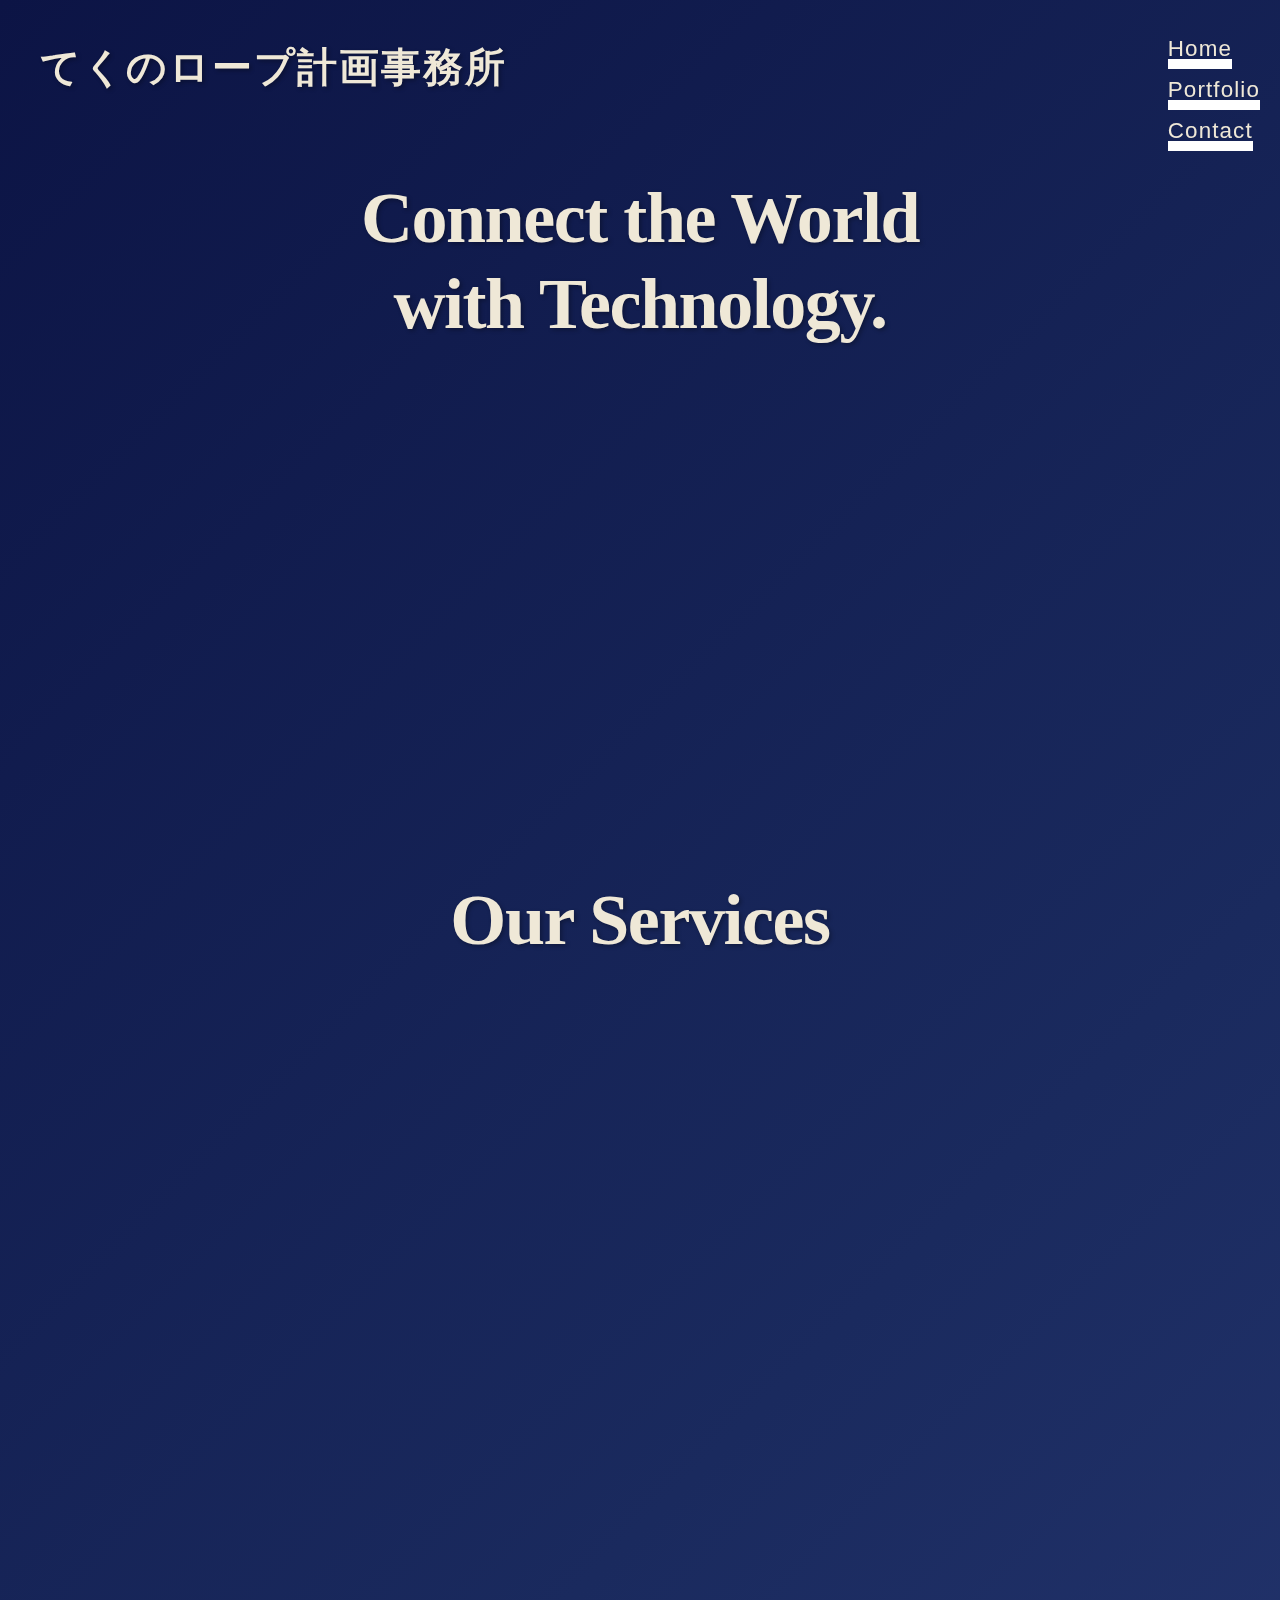
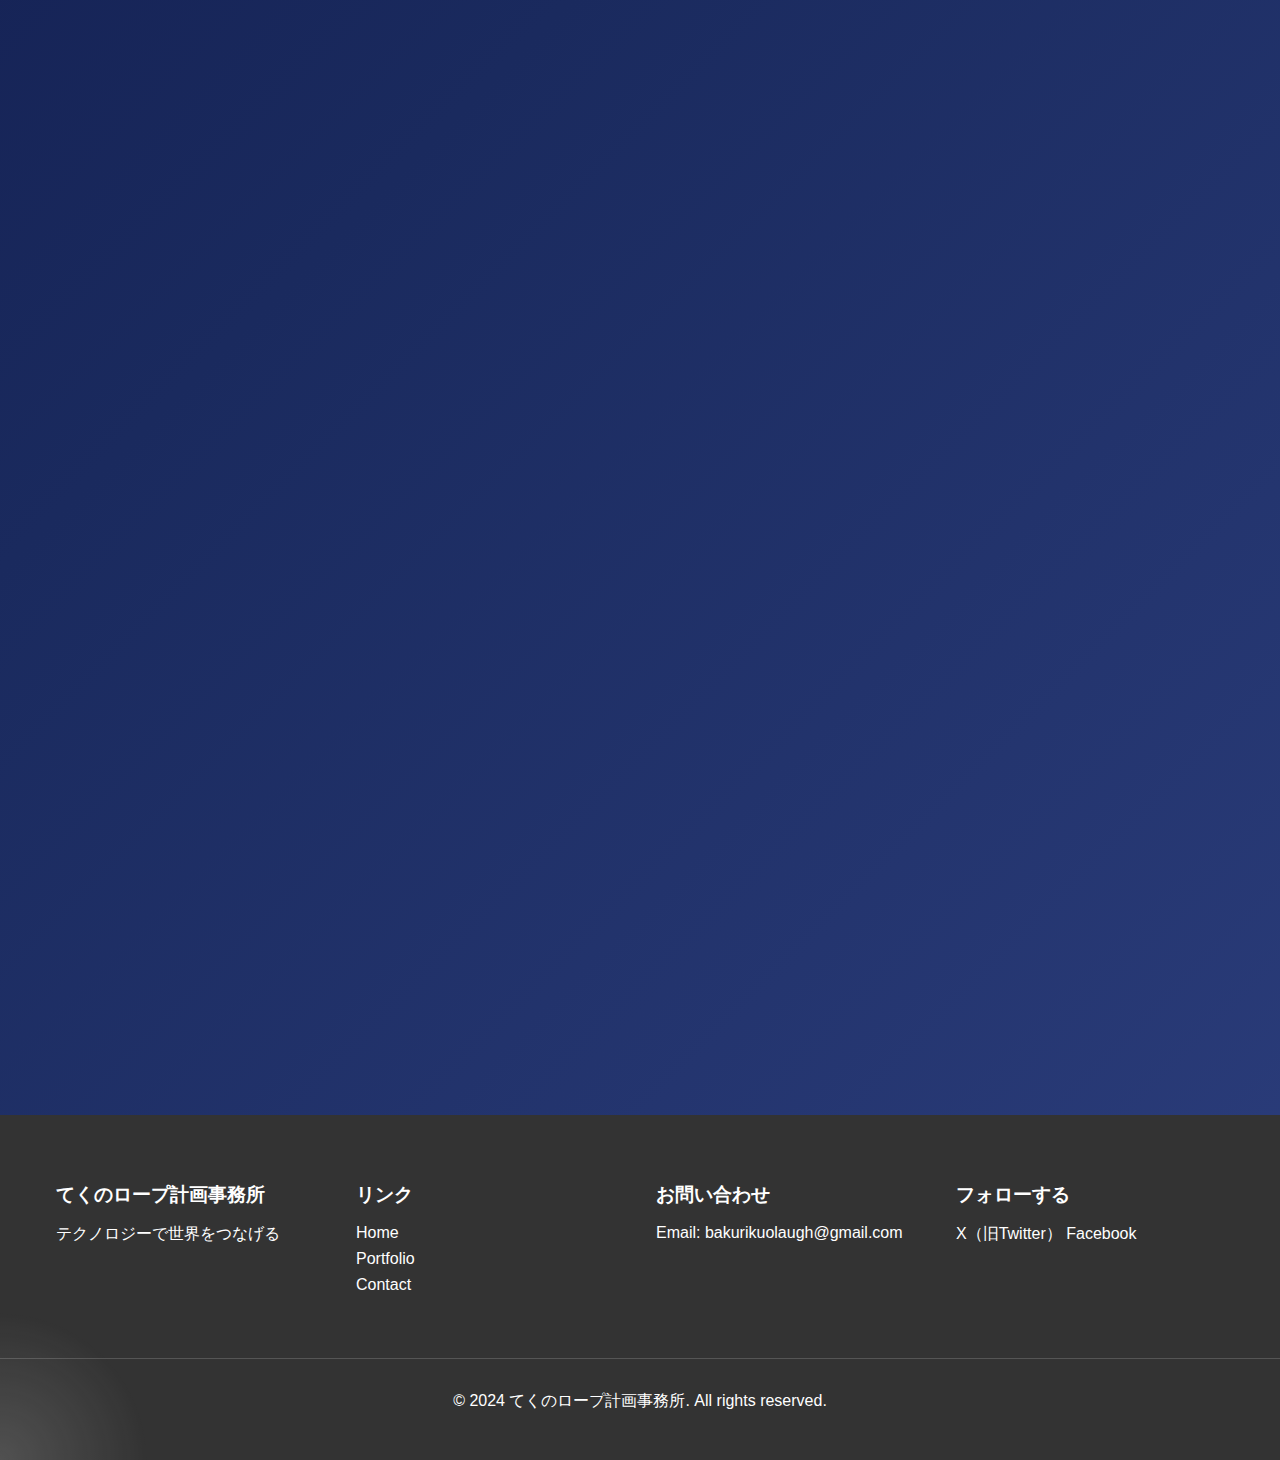
<file: index.html>
<!DOCTYPE html>
<html lang="ja">
<head>
    <meta charset="UTF-8">
    <meta name="viewport" content="width=device-width, initial-scale=1.0">
    <title>てくのロープ計画事務所 - ホーム</title>
    <link rel="stylesheet" href="styles.css">
    <link rel="stylesheet" href="animations.css">
    <link rel="icon" href="images/logo.ico" type="image/x-icon">

</head>
<body>
    <div class="container">
        <header>
            <h1>てくのロープ計画事務所</h1>
        </header>
        <nav>
            <ul>
                <li><a href="index.html">Home</a></li>
                <li><a href="portfolio.html">Portfolio</a></li>
                <li><a href="contact.html">Contact</a></li>
            </ul>
        </nav>
        <main>
            <section id="hero">
                <h2 class="main-title">Connect the World<br>with Technology.</h2>
                <h3 class="subtitle">テクノロジーで世界をつなげる</h3>
            </section>
            <section id="services">
                <h2 class="fade-in main-title">Our Services</h2>
                <div class="service-container">
                    <div class="service-item fade-in">
                        <h3>Minecraft</h3>
                        <img src="images/index/waseda.png" alt="Minecraft World" class="service-image">
                        <p>現実世界を再現したMinecraftのワールドの制作とワークショップの運営</p>
                    </div>
                    <div class="service-item fade-in">
                        <h3>AI Agent</h3>
                        <img src="images/index/ai_agent.avif" alt="AI Agent" class="service-image">
                        <p>業務時短を目的としたルーティンタスクを実行するAIエージェントの作成</p>
                    </div>
                </div>
            </section>            
            <section id="latest">
                <h2 class="fade-in main-title">Latest Activities</h2>
                <div class="latest-container">
                  <div class="latest-item fade-in">
                    <h3>生成AI塾での講義</h3>
                    <img src="images/index/dify.jpg" alt="生成AI塾での講義" class="latest-image">
                    <p>生成AI塾にてDifyの講義を行いました。</p>
                  </div>
                  <div class="latest-item fade-in">
                    <h3>生成AIを導入したワークショップ</h3>
                    <img src="images/index/workshop.avif" alt="生成AIを導入したワークショップ" class="latest-image">
                    <p>生成AIを活用したワークショップの運営補助を行いました。</p>
                  </div>
                  <div class="latest-item fade-in">
                    <h3>慶応義塾大学での講義</h3>
                    <img src="images/index/keio.jpg" alt="新プロジェクト" class="latest-image">
                    <p>慶應義塾大学システムデザインマネジメント研究科にてMinecraftの講義を行いました。</p>
                  </div>
                </div>
              </section>          
        </main>
    </div>
    <script src="script.js"></script>
</body>
<footer>
    <div class="footer-content">
        <div class="footer-section">
            <h3>てくのロープ計画事務所</h3>
            <p>テクノロジーで世界をつなげる</p>
        </div>
        <div class="footer-section">
            <h3>リンク</h3>
            <ul>
                <li><a href="index.html">Home</a></li>
                <li><a href="portfolio.html">Portfolio</a></li>
                <li><a href="contact.html">Contact</a></li>
            </ul>
        </div>
        <div class="footer-section">
            <h3>お問い合わせ</h3>
            <p>Email: bakurikuolaugh@gmail.com</p>
        </div>
        <div class="footer-section">
            <h3>フォローする</h3>
            <a href="https://x.com/Tech_Rope0801" target="_blank" rel="noopener noreferrer">X（旧Twitter）</a>
            <a href="https://www.facebook.com/profile.php?id=100061768075311" target="_blank" rel="noopener noreferrer">Facebook</a>
        </div>
    </div>
    <div class="footer-bottom">
        <p>&copy; 2024 てくのロープ計画事務所. All rights reserved.</p>
    </div>
</footer>
</html>
</file>
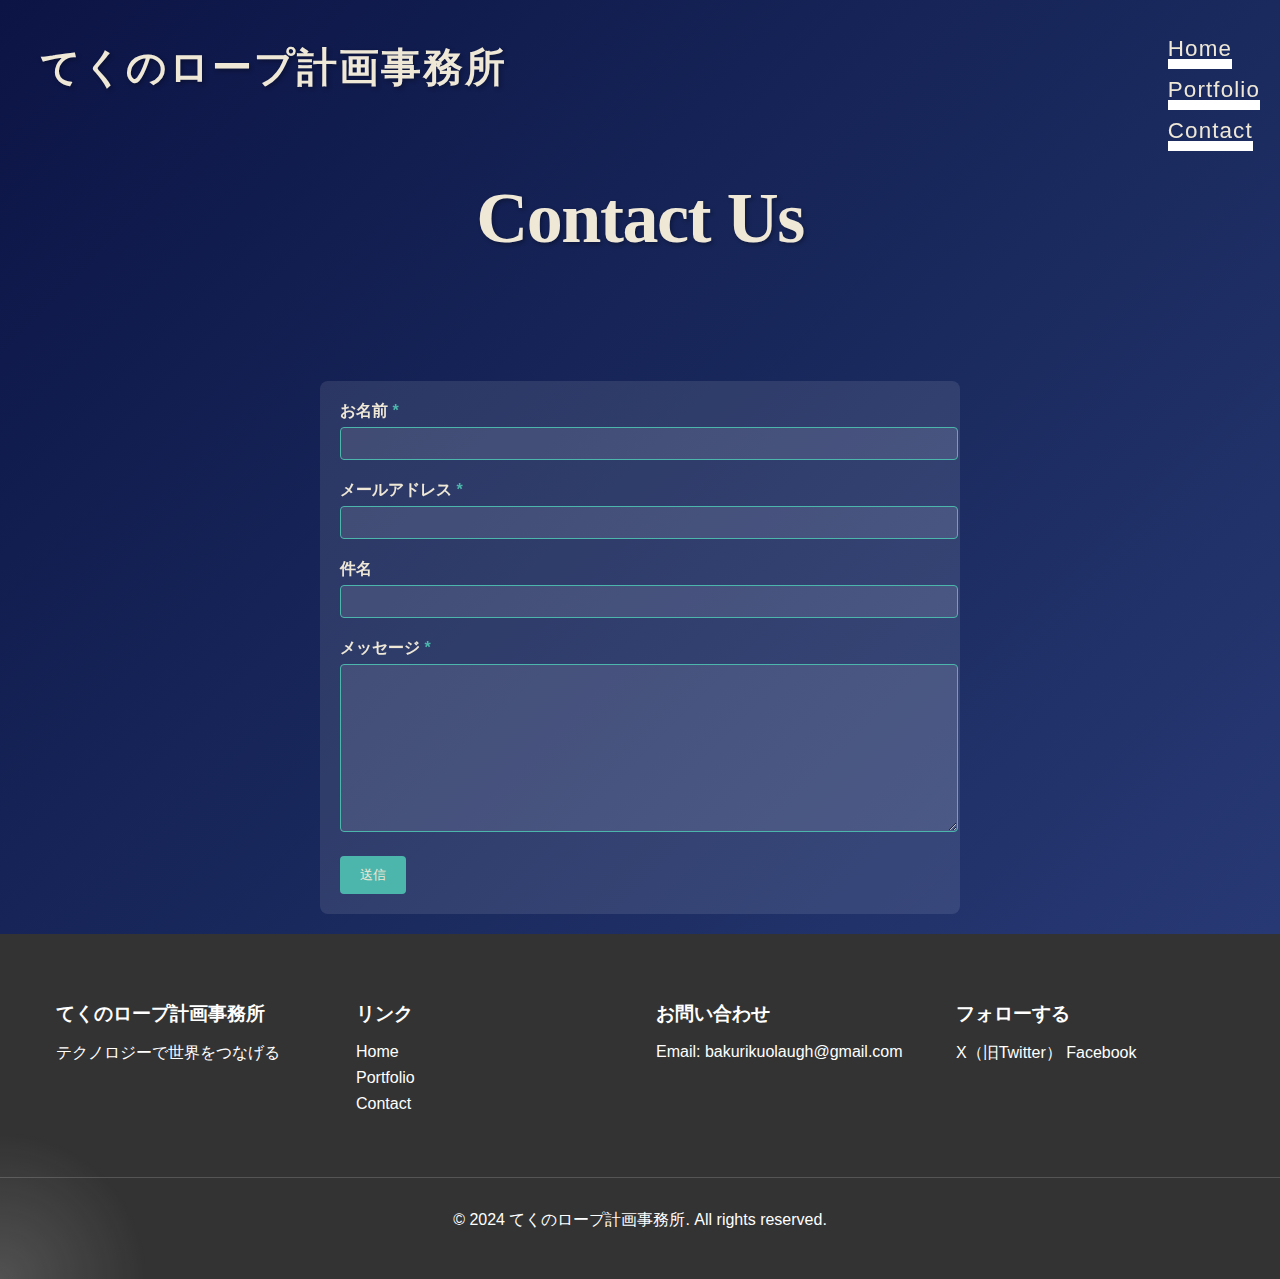
<file: contact.html>
<!DOCTYPE html>
<html lang="ja">
<head>
    <meta charset="UTF-8">
    <meta name="viewport" content="width=device-width, initial-scale=1.0">
    <title>てくのロープ計画事務所 - お問い合わせ</title>
    <link rel="stylesheet" href="styles.css">
    <link rel="stylesheet" href="animations.css">
    <link rel="icon" href="images/logo.ico" type="image/x-icon">
</head>
<body>
    <div class="container">
        <header>
            <h1>てくのロープ計画事務所</h1>
        </header>
        <nav>
            <ul>
                <li><a href="index.html">Home</a></li>
                <li><a href="portfolio.html">Portfolio</a></li>
                <li><a href="contact.html">Contact</a></li>
            </ul>
        </nav>
        <main>
            <section id="contact">
                <h2 class="main-title">Contact Us</h2>
                <h3 class="subtitle">お問い合わせはこちらから</h3>
                <div class="contact-form fade-in">
                    <form id="contact-form" action="https://docs.google.com/forms/u/0/d/e/1FAIpQLScKmJ2-cnMabzIrsR-k3iUCACa8k90id9EDPG3g1WsDwKdRdw/formResponse" method="POST">
                        <div class="form-group">
                            <label for="name" class="required">お名前</label>
                            <input type="text" id="name" name="entry.1323808281" required>
                        </div>
                        <div class="form-group">
                            <label for="email" class="required">メールアドレス</label>
                            <input type="email" id="email" name="entry.1548586069" required>
                        </div>
                        <div class="form-group">
                            <label for="subject">件名</label>
                            <input type="text" id="subject" name="entry.153346560">
                        </div>
                        <div class="form-group">
                            <label for="message" class="required">メッセージ</label>
                            <textarea id="message" name="entry.1782265925" required></textarea>
                        </div>
                        <button type="submit" class="submit-btn">送信</button>
                    </form>
                </div>
            </section>
        </main>
    </div>
    <script src="script.js"></script>
</body>
<footer>
    <div class="footer-content">
        <div class="footer-section">
            <h3>てくのロープ計画事務所</h3>
            <p>テクノロジーで世界をつなげる</p>
        </div>
        <div class="footer-section">
            <h3>リンク</h3>
            <ul>
                <li><a href="index.html">Home</a></li>
                <li><a href="portfolio.html">Portfolio</a></li>
                <li><a href="contact.html">Contact</a></li>
            </ul>
        </div>
        <div class="footer-section">
            <h3>お問い合わせ</h3>
            <p>Email: bakurikuolaugh@gmail.com</p>
        </div>
        <div class="footer-section">
            <h3>フォローする</h3>
            <a href="https://x.com/Tech_Rope0801" target="_blank" rel="noopener noreferrer">X（旧Twitter）</a>
            <a href="https://www.facebook.com/profile.php?id=100061768075311" target="_blank" rel="noopener noreferrer">Facebook</a>
        </div>
    </div>
    <div class="footer-bottom">
        <p>&copy; 2024 てくのロープ計画事務所. All rights reserved.</p>
    </div>
</footer>
</html>
</file>
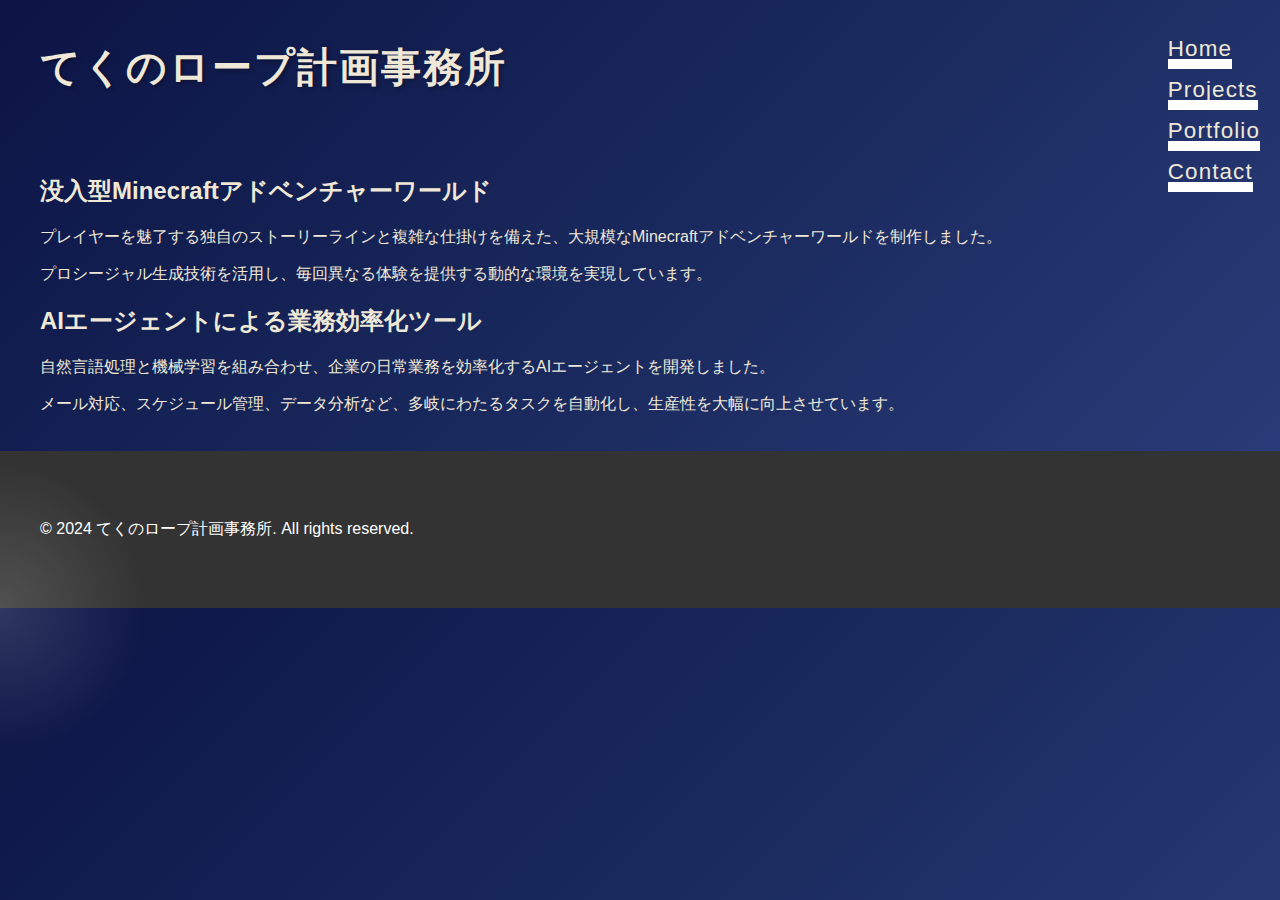
<file: projects.html>
<!DOCTYPE html>
<html lang="ja">
<head>
    <meta charset="UTF-8">
    <meta name="viewport" content="width=device-width, initial-scale=1.0">
    <title>プロジェクト - 三國陸真</title>
    <link rel="stylesheet" href="styles.css">
    <link rel="stylesheet" href="animations.css">

</head>
<body>
    <header>
        <div class="container">
            <h1 class="fade-in">てくのロープ計画事務所</h1>
            <nav>
              <ul>
                <li><a href="index.html">Home</a></li>
                <li><a href="projects.html">Projects</a></li>
                <li><a href="portfolio.html">Portfolio</a></li>
                <li><a href="contact.html">Contact</a></li>
              </ul>
            </nav>
        </div>
    </header>

    <main class="container">
        <section class="project scroll-animation">
            <h2>没入型Minecraftアドベンチャーワールド</h2>
            <p>プレイヤーを魅了する独自のストーリーラインと複雑な仕掛けを備えた、大規模なMinecraftアドベンチャーワールドを制作しました。</p>
            <p>プロシージャル生成技術を活用し、毎回異なる体験を提供する動的な環境を実現しています。</p>
        </section>

        <section class="project scroll-animation">
            <h2>AIエージェントによる業務効率化ツール</h2>
            <p>自然言語処理と機械学習を組み合わせ、企業の日常業務を効率化するAIエージェントを開発しました。</p>
            <p>メール対応、スケジュール管理、データ分析など、多岐にわたるタスクを自動化し、生産性を大幅に向上させています。</p>
        </section>
    </main>
    <script src="script.js"></script>
    <footer>
        <div class="container">
            <p>&copy; 2024 てくのロープ計画事務所. All rights reserved.</p>
        </div>
    </footer>
</body>
</html>
</file>
<file: styles.css>
:root {
    --primary-color: #002a5a;
    --text-color: #efe8d7;
    --background-color: #0c1445;
    --secondary-color: #4db6ac;
    --star-color: #ffffff;
    --nebula-color: #1e3a8a;
}

@import url('https://fonts.googleapis.com/css2?family=Noto+Sans+JP:wght@400;700&family=Montserrat:wght@400;700&display=swap');

body {
    font-family: 'Noto Sans JP', sans-serif;
    background: linear-gradient(135deg, var(--background-color) 0%, #1a2a5e 50%, #2c3e7d 100%);
    color: var(--text-color);
    margin: 0;
    padding: 0;
}

.container {
    max-width: 1200px;
    margin: 0 auto;
    padding: 20px;
}

header {
    text-align: left;
    padding: 20px 0;
}

h1 {
    font-family: 'Montserrat', sans-serif;
    font-weight: 700;
    font-size: 2.5rem;
    letter-spacing: 0.05em;
    color: #efe8d7;
    text-shadow: 2px 2px 4px rgba(0,0,0,0.3);
    margin: 0;
}

h2, h3, .main-title {
    font-family: 'Montserrat', sans-serif;
  }

nav {
    position: absolute;
    top: 20px;
    right: 20px;
}

nav ul {
    list-style-type: none;
    padding: 0;
}

nav ul li {
    margin-bottom: 15px; /* 項目間の間隔を調整 */
}

nav ul li a {
    color: var(--text-color);
    text-decoration: none;
    font-size: 1.4rem;
    position: relative;
    padding-bottom: 8px; /* 文字と下線の間の余白を増やす */
    letter-spacing: 0.05em; /* 文字間の余白を広げる */
}

nav ul li a::after {
    content: '';
    position: absolute;
    left: 0;
    bottom: 0;
    width: 100%;
    height: 10px;
    background-color: white;
    transition: height 0.1s ease;
}

nav ul li a:hover::after {
    height: 1px;
}


#hero {
    margin-top: 50px;
    text-align: center;
    margin-bottom: 100px;
}

.main-title {
    font-family: 'Playfair Display', serif;
    font-weight: 700;
    font-size: 4.5rem;
    line-height: 1.2;
    letter-spacing: -0.02em;
    color: #efe8d7;
    text-shadow: 2px 2px 4px rgba(0,0,0,0.3);
}

.subtitle {
    font-family: 'Montserrat', sans-serif;
    font-weight: 400;
    font-size: 2.5rem;
    line-height: 1.5;
    letter-spacing: 0.05em;
    color: #efe8d7;
    margin-top: 1rem;
}

  .fade-in {
    opacity: 0;
    transform: translateY(20px);
    transition: opacity 1.5s ease, transform 1.5s ease;
}

.fade-in.visible {
    opacity: 1;
    transform: translateY(0);
}

#services {
    padding: 50px 0;
    margin-top: 300px;
}

#services h2 {
    text-align: center;
    margin-bottom: 30px;
    color: #efe8d7;
}

.service-container {
    display: flex;
    flex-direction: column;
    align-items: center;
    max-width: 800px;
    margin: 0 auto;
}

.service-image {
    width: 100%;
    height: 300px; /* 固定の高さを設定 */
    object-fit: cover; /* アスペクト比を保ちながら枠内に収める */
    border-radius: 8px; /* 角を丸くする */
    margin-bottom: 10px; /* 画像の下に余白を追加 */
}

.service-item {
    background-color: rgba(255, 255, 255, 0.1);
    border-radius: 8px;
    padding: 20px;
    margin-bottom: 20px;
    width: 100%;
    transition: transform 0.3s ease, background-color 0.3s ease;
    display: flex;
    flex-direction: column;
    align-items: center; /* 中央揃え */
}

.service-item h3 {
    font-size: 1.5rem;
    margin-bottom: 10px;
    color: #efe8d7;
    text-align: center; /* タイトルを中央揃え */
}

.service-item p {
    font-size: 1rem;
    line-height: 1.6;
    text-align: center; /* テキストを中央揃え */
}

.service-item:nth-child(1) { animation-delay: 0.2s; }
.service-item:nth-child(2) { animation-delay: 0.4s; }
.service-item:nth-child(3) { animation-delay: 0.6s; }


@media (max-width: 768px) {
    .main-title {
        font-size: 2.5rem;
    }
    .subtitle {
        font-size: 1rem;
    }
    .service-item {
        width: 100%;
    }
}

#latest {
    padding: 50px 0;
}

#latest h2 {
    text-align: center;
    margin-bottom: 30px;
    color: #efe8d7;
}

.latest-container {
    display: flex;
    flex-wrap: wrap;
    justify-content: space-between;
    gap: 20px;
  }
  
  .latest-item {
    flex-basis: calc(33.33% - 20px);
    background-color: rgba(255, 255, 255, 0.1);
    border-radius: 8px;
    padding: 20px;
    box-sizing: border-box;
  }
  
  .latest-image {
    width: 100%;
    height: 200px;
    object-fit: cover;
    border-radius: 8px;
    margin-bottom: 15px;
  }
  
  @media (max-width: 768px) {
    .latest-item {
      flex-basis: 100%;
    }
  }

  footer {
    position: relative;
    z-index: 1;
    background-color: #333;
    color: #fff;
    padding: 2rem 0;
}

footer::before {
    content: '';
    position: absolute;
    top: 0;
    left: 0;
    right: 0;
    bottom: 0;
    background-color: #333;
    z-index: -1;
}

.footer-content {
    display: flex;
    flex-wrap: wrap;
    justify-content: space-around;
    max-width: 1200px;
    margin: 0 auto;
}

.footer-section {
    flex: 1;
    margin: 1rem;
    min-width: 200px;
}

.footer-section h3 {
    margin-bottom: 1rem;
}

.footer-section ul {
    list-style-type: none;
    padding: 0;
}

.footer-section ul li {
    margin-bottom: 0.5rem;
}

.footer-section a {
    color: #fff;
    text-decoration: none;
}

.footer-section a:hover {
    text-decoration: underline;
}

.footer-bottom {
    text-align: center;
    margin-top: 2rem;
    padding-top: 1rem;
    border-top: 1px solid #555;
}

.cursor-light {
    z-index: 0;
}

#contact h2 {
    text-align: center;
    margin-bottom: 30px;
    color: #efe8d7;
}

#contact h3 {
    text-align: center;
    margin-bottom: 30px;
    color: #efe8d7;
}

.contact-form {
    max-width: 600px;
    margin: 0 auto;
    padding: 20px;
    background-color: rgba(255, 255, 255, 0.1);
    border-radius: 8px;
}
.form-group {
    margin-bottom: 20px;
}
.form-group label {
    display: block;
    margin-bottom: 5px;
    font-weight: bold;
    color: var(--text-color);
}
.form-group input,
.form-group textarea {
    width: 100%;
    padding: 8px;
    border: 1px solid #4db6ac;
    border-radius: 4px;
    background-color: rgba(255, 255, 255, 0.1);
    color: var(--text-color);
}
.form-group textarea {
    height: 150px;
}
.required::after {
    content: " *";
    color: #4db6ac;
}
.submit-btn {
    background-color: var(--secondary-color);
    color: var(--text-color);
    padding: 10px 20px;
    border: none;
    border-radius: 4px;
    cursor: pointer;
    transition: background-color 0.3s ease;
}
.submit-btn:hover {
    background-color: #3a8a82;
}

#portfolio {
    padding: 50px 0;
}

#portfolio h2 {
    text-align: center;
    margin-bottom: 30px;
    color: #efe8d7;
}

#portfolio h3 {
    text-align: center;
    margin-bottom: 30px;
    color: #efe8d7;
}

.portfolio-section {
    text-align: center;
    margin-bottom: 50px; /* セクション間の空白を増やす */
}

.portfolio-container {
    display: flex;
    flex-wrap: wrap;
    justify-content: space-between;
    gap: 20px;
  }
  
  .portfolio-item {
    flex-basis: calc(33.33% - 20px);
    background-color: rgba(255, 255, 255, 0.1);
    border-radius: 8px;
    padding: 20px;
    box-sizing: border-box;
  }
  
  .portfolio-image {
    width: 100%;
    height: 200px;
    object-fit: cover;
    border-radius: 8px;
    margin-bottom: 15px;
  }

  .section-spacer {
    height: 100px; /* スペースの高さを調整できます */
}
  
  @media (max-width: 768px) {
    .portfolio-item {
      flex-basis: 100%;
    }
  }
</file>
<file: animations.css>
.stars {
    position: fixed;
    top: 0;
    left: 0;
    width: 100%;
    height: 100%;
    pointer-events: none;
    z-index: -1;
}

.star {
    position: absolute;
    background: #fff;
    border-radius: 50%;
    opacity: 0;
    transition: transform 0.3s ease-out;
}

@keyframes twinkle {
    0% { opacity: 0; }
    50% { opacity: 1; }
    100% { opacity: 0; }
}

.cursor-light {
    position: fixed;
    width: 300px;
    height: 300px;
    border-radius: 50%;
    pointer-events: none;
    background: radial-gradient(circle, rgba(255,255,255,0.15) 0%, rgba(255,255,255,0) 70%);
    transform: translate(-50%, -50%);
    z-index: 9999;
    transition: background 0.3s ease;
}
</file>
